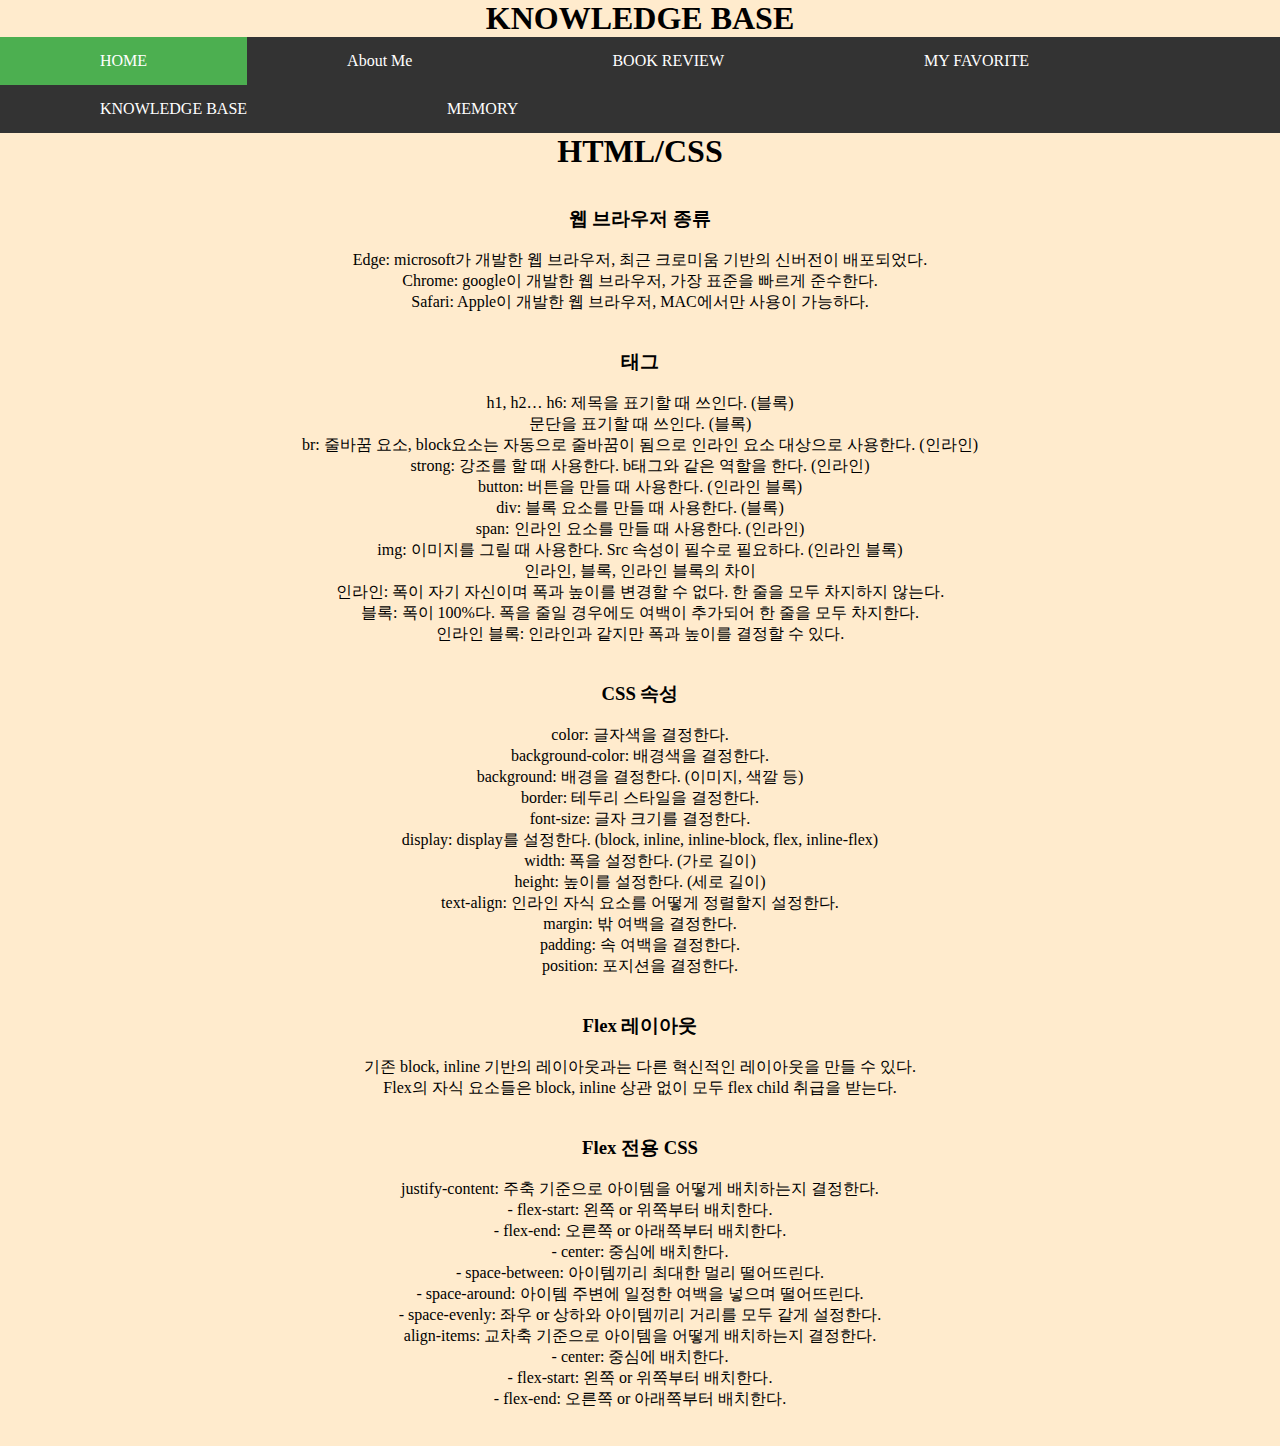
<file: index5.html>
<!DOCTYPE html>
<html lang="en">
<head>
    <meta charset="UTF-8">
    <meta http-equiv="X-UA-Compatible" content="IE=edge">
    <meta name="viewport" content="width=device-width, initial-scale=1.0">
    <title>Document</title>
    <link rel="stylesheet" href="style5.css">
</head>
<body>
    <header>
        <h1>KNOWLEDGE BASE</h1>
    </header>
    <div id="menu" class="container">
      <ul class="style1">
        <li class="mainpage"><a href="index.html">HOME</a></li>
        <li class="biopage"><a href="index2.html">About Me</a></li>
        <li class="bookpage"><a href="index3.html">BOOK REVIEW</a></li>
        <li class="myfavoritepage"><a href="index4.html">MY FAVORITE</a></li>
        <li class="konwledgepage"><a href="index5.html">KNOWLEDGE BASE</a></li>
        <li class="memorypage"><a href="index6.html">MEMORY</a></li>
      </ul>
    </div>
    <div id="all">
        <h1>
            HTML/CSS
        </h1>
        <br>
        <br>
        <h3>
            웹 브라우저 종류
        </h3>
        <p>
            <br>Edge: microsoft가 개발한 웹 브라우저, 최근 크로미움 기반의 신버전이 배포되었다.
            <br>Chrome: google이 개발한 웹 브라우저, 가장 표준을 빠르게 준수한다.
            <br>Safari: Apple이 개발한 웹 브라우저, MAC에서만 사용이 가능하다.
        </p>
        <br>
        <br>
        <h3>
            태그 
        </h3>
        <p>
            <br>h1, h2… h6: 제목을 표기할 때 쓰인다. (블록)
            <br> 문단을 표기할 때 쓰인다. (블록)
            <br>br: 줄바꿈 요소, block요소는 자동으로 줄바꿈이 됨으로 인라인 요소 대상으로 사용한다. (인라인)
            <br>strong: 강조를 할 때 사용한다. b태그와 같은 역할을 한다. (인라인)
            <br>button: 버튼을 만들 때 사용한다. (인라인 블록)
            <br>div: 블록 요소를 만들 때 사용한다. (블록)
            <br>span: 인라인 요소를 만들 때 사용한다. (인라인)
            <br>img: 이미지를 그릴 때 사용한다. Src 속성이 필수로 필요하다. (인라인 블록)
            <br>인라인, 블록, 인라인 블록의 차이
            <br>인라인: 폭이 자기 자신이며 폭과 높이를 변경할 수 없다. 한 줄을 모두 차지하지 않는다.
            <br>블록: 폭이 100%다. 폭을 줄일 경우에도 여백이 추가되어 한 줄을 모두 차지한다.
            <br>인라인 블록: 인라인과 같지만 폭과 높이를 결정할 수 있다.
        </p>
        <br>
        <br>
        <h3>
            CSS 속성
        </h3>
        <p> 
            <br>color: 글자색을 결정한다.
            <br>background-color: 배경색을 결정한다.
            <br>background: 배경을 결정한다. (이미지, 색깔 등)
            <br>border: 테두리 스타일을 결정한다.
            <br>font-size: 글자 크기를 결정한다.
            <br>display: display를 설정한다. (block, inline, inline-block, flex, inline-flex)
            <br>width: 폭을 설정한다. (가로 길이)
            <br>height: 높이를 설정한다. (세로 길이)
            <br>text-align: 인라인 자식 요소를 어떻게 정렬할지 설정한다.
            <br>margin: 밖 여백을 결정한다.
            <br>padding: 속 여백을 결정한다.
            <br>position: 포지션을 결정한다.
        </p>
        <br>
        <br>
        <h3>
            Flex 레이아웃
        </h3>
        <p>
            <br>기존 block, inline 기반의 레이아웃과는 다른 혁신적인 레이아웃을 만들 수 있다.
            <br>Flex의 자식 요소들은 block, inline 상관 없이 모두 flex child 취급을 받는다.
        </p>
        <br>
        <br>
        <h3>
            Flex 전용 CSS
        </h3>
        <p>
            <br>justify-content: 주축 기준으로 아이템을 어떻게 배치하는지 결정한다.
            <br>-	flex-start: 왼쪽 or 위쪽부터 배치한다.
            <br>-	flex-end: 오른쪽 or 아래쪽부터 배치한다.
            <br>-	center: 중심에 배치한다.
            <br>-	space-between: 아이템끼리 최대한 멀리 떨어뜨린다.
            <br>-	space-around: 아이템 주변에 일정한 여백을 넣으며 떨어뜨린다.
            <br>-	space-evenly: 좌우 or 상하와 아이템끼리 거리를 모두 같게 설정한다.
            <br>align-items: 교차축 기준으로 아이템을 어떻게 배치하는지 결정한다.
            <br>-	center: 중심에 배치한다.
            <br>-	flex-start: 왼쪽 or 위쪽부터 배치한다.
            <br>-	flex-end: 오른쪽 or 아래쪽부터 배치한다.
        </p>
        <br>
        <br>
</body>
</html>
</file>
<file: style5.css>
* {
    margin: 0px;
    padding: 0px;  
}

header{
    text-align: center;
}

body{
    background-color:blanchedalmond;
}


ul{
    list-style-type: none;
    margin: 0;
    padding: 0;
    background-color: #333;
    justify-content: center;
    text-align: center;
}

.menu{
    justify-content: center;
    line-height: 30px;
    vertical-align: middle;
    text-align: center; 
}

ul::after{
    content: '';
    display: block;
    clear: both;
}
li {
    float: left;
}
li a {
    display: block;
    color: white;
    text-align: center;
    padding: 15px 100px;
    text-decoration: none;
}
li a:hover:not(.biopage) {
    background-color: #111;
}

.mainpage {
    background-color: #4CAF50;
}

img {
    width: 25%;
    height: 25%;
    object-fit: cover;
  }

#all {
    text-align: center;
    justify-content: center;
}
</file>
